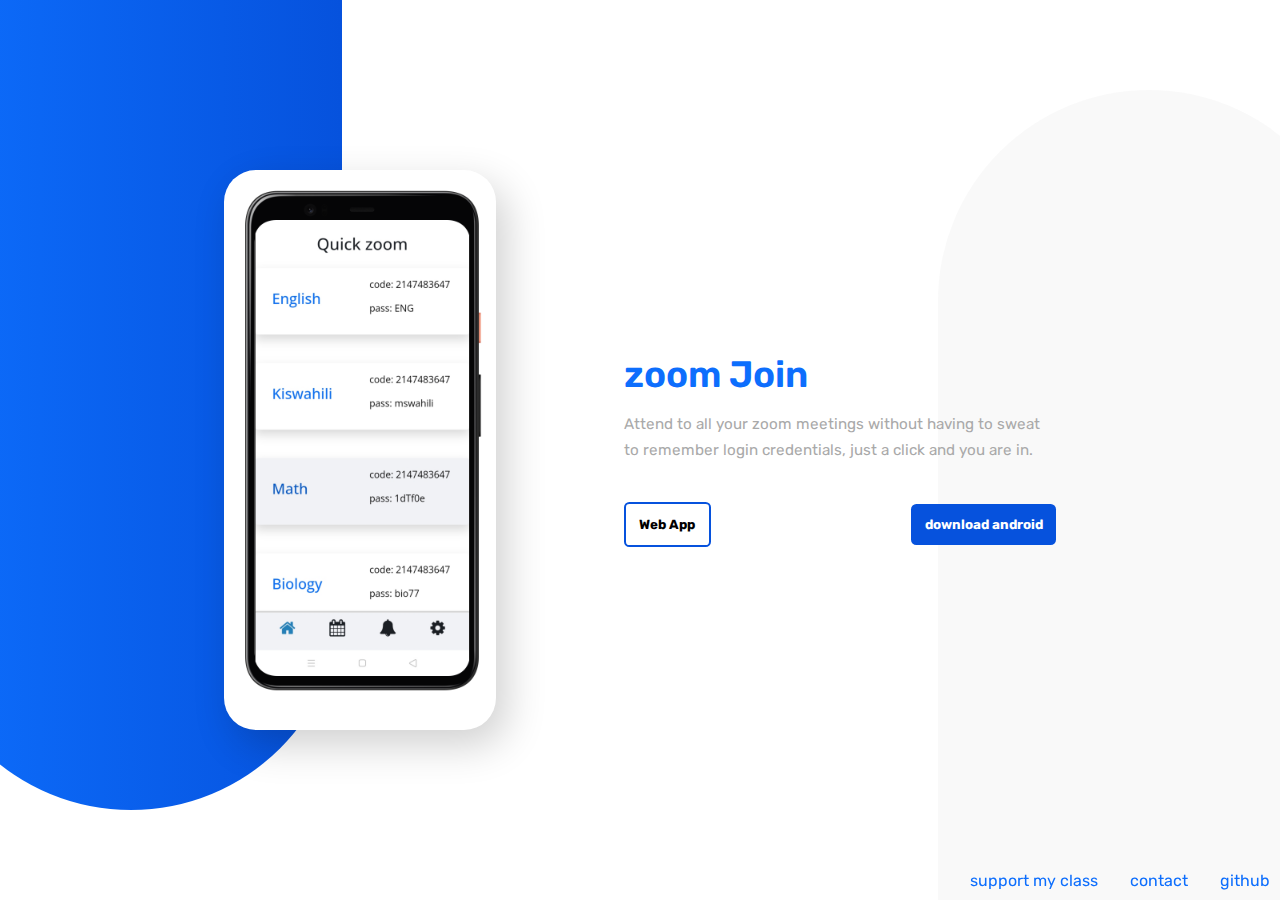
<file: index.html>
<!DOCTYPE html>
<html lang="en">

<head>
    <meta charset="UTF-8">
    <meta http-equiv="X-UA-Compatible" content="IE=edge">
    <meta name="viewport" content="width=device-width, initial-scale=1.0">
    <!-- Primary Meta Tags -->
    <meta name="title" content="Zoom Join" />
    <meta name="description"
        content="it's a tool that helps a student to easily, manage and attend zoom lessons on time. It works offline." />

    <!-- Open Graph / Facebook -->
    <meta property="og:type" content="website" />
    <meta property="og:url" content="https://bethropolis.github.io/zoom-join/" />
    <meta property="og:title" content="Zoom Join" />
    <meta property="og:description"
        content="it's a tool that helps a student to easily, manage and attend zoom lessons on time. It works offline." />
    <meta property="og:image" content="img/play_store_feature_graphic.png" />

    <!-- Twitter -->
    <meta property="twitter:card" content="summary_large_image" />
    <meta property="twitter:url" content="https://bethropolis.github.io/zoom-join/" />
    <meta property="twitter:title" content="Zoom Join" />
    <meta property="twitter:description"
        content="it's a tool that helps a student to easily, manage and attend zoom lessons on time. It works offline." />
    <meta property="twitter:image" content="img/play_store_feature_graphic.png" />
    <meta name="theme-color" content="rgb(6, 82, 221)" />
    <link href="https://fonts.googleapis.com/css2?family=IBM+Plex+Sans&display=swap" rel="stylesheet">
    <!-- Add icon library -->
    <link rel="stylesheet" href="https://cdnjs.cloudflare.com/ajax/libs/font-awesome/4.7.0/css/font-awesome.min.css">
    <link rel="shortcut icon" href="favicon.ico" type="image/x-icon" />
    <link rel="stylesheet" href="style.css">
    <title>Zoom Join app</title>
</head>

<body>
    <div class="maindiv">
        <div class="mobile"><img
                src="img/image.png"
                alt="app mockup" border="0"></div>
        <div class="text">
            <h1>zoom Join</h1>
            <p>Attend to all your zoom meetings without having to sweat to remember login credentials, just a click and
                you are in.</p> <br> <br>
            <div class="container">
                <a href="https://bethropolis.github.io/zoom-join/"><button class="download-a" title="open the app on your browser">Web App</button></a>
                <a href="https://github.com/bethropolis/zoomy/releases/download/v1.0.1/Zoom.Join.v1.0.1.1.apk"><button
                        class="download-b" title="download the app for android devices">download android</button></a>
            </div>
        </div>
    </div>
    <div class="contact container">
        <a href="support.html" title="Get your class supported with our app">support my class</a>      
        <a href="tel:+254772420276" title="contact me by mobile phone">contact</a>
        <a href="https://github.com/bethropolis/zoom-join" title="Get the source code of the app">github</a>
    </div>
</body>

</html>
</file>
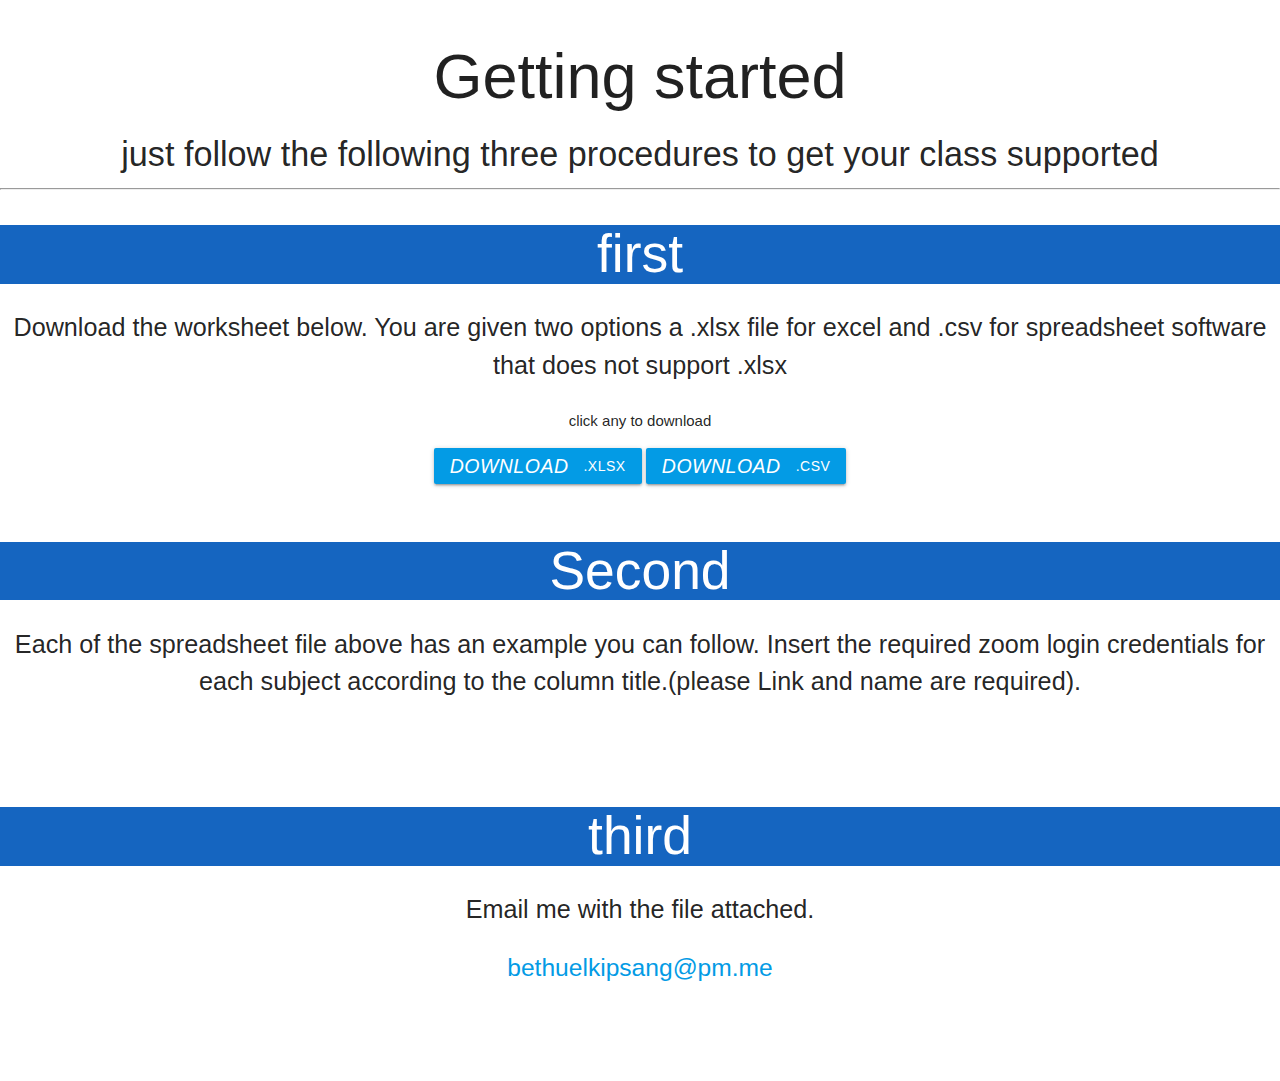
<file: support.html>
<!DOCTYPE html>
<html lang="en">
<head>
    <meta charset="UTF-8">
    <meta http-equiv="X-UA-Compatible" content="IE=edge">
    <meta name="viewport" content="width=device-width, initial-scale=1.0">
    <link rel="stylesheet" href="https://cdnjs.cloudflare.com/ajax/libs/materialize/1.0.0/css/materialize.min.css">
    <title>zoom join support</title>
</head>
<body>
    <div class="vh-100 vw-100 center main-card">
        <h1 class="">Getting started</h1>
        <h4>just follow the following three procedures to get your class supported</h4>
        <hr />
        <h2 class="blue darken-3 white-text">first</h2>
        <p class="flow-text">
          Download the worksheet below. You are given two options a .xlsx file for
          excel and .csv for spreadsheet software that does not support .xlsx
        </p>
        <p>click any to download</p>
        <a href="https://github.com/bethropolis/zoom-join/releases/download/1.0.1/zoom.Join.xlsx" class="waves-effect waves-light light-blue darken-1 btn"
          download><i class="material-icons left" >Download</i>.xlsx</a
        >
        <a href="https://github.com/bethropolis/zoom-join/releases/download/1.0.1/zoom.Join.-.main.csv" class="waves-effect waves-light light-blue darken-1 btn"
          download><i class="material-icons left">Download</i>.csv</a
        ><br /><br />
        <h2 class="blue darken-3 white-text">Second</h2>
        <p class="flow-text">
          Each of the spreadsheet file above has an example you can follow. Insert the
          required zoom login credentials for each subject according to the column
          title.(please Link and name are required).
        </p>
        <br /><br />
        <h2 class="blue darken-3 white-text">third</h2>
        <p class="flow-text">Email me with the file attached.</p>
        <h5><a href="mailto:bethuelkipsang@pm.me">bethuelkipsang@pm.me</a></h5>
        <br /><br />
        <br /><br />
      </div>
      
</body>
</html>
</file>
<file: style.css>
@import url('https://fonts.googleapis.com/css2?family=Rubik:wght@300;400;500;600;700;800&display=swap');

@import url('https://fonts.googleapis.com/css2?family=Inter:wght@100;200;300;400;500;600;700;800&display=swap');
* {
  margin: 0;
  padding: 0;
  box-sizing: border-box;
  font-family: 'Rubik', sans-sefri;
}
img{
 width: 16rem;
}
body {
  width: 100%;
  min-height: 100vh;
  background: #0000;
  display: flex;
    justify-content: center;
    align-items: center;
    overflow-x: hidden;
}
body::before,body::after
{
    content: "";
    height: 90vh;
    width: 33%;
    position: absolute;
    z-index: -10;
}
body::before
{
    top: 0;
    left: -5rem;
    background: linear-gradient(to right, #0d6efd,rgb(6, 82, 221));
    border-radius: 0 0 16rem 16rem;
}
body::after
{
    bottom: 0;
    right: -5rem;
    background: #8080800d;
    border-radius: 16rem 16rem 0 0;
}
.maindiv
{
    display: flex;
    align-items: center;
}
.mobile
{
    width: 17rem;
    min-width: 17rem;
    overflow: hidden;
    padding: 0.6rem;
    border-radius: 2rem;
    box-shadow: 10px 15px 40px #00000030;
    background: white;
  text-align:center;
}
button{
  padding:1em;
  font-weight:700;
  border-radius: .4em;
  color: #fff;
  background: rgb(6, 82, 221);
  border: none;
}

.download-a {
    background: #fff !important;
    color: black;
    border: 2px solid rgb(6, 82, 221);
}
.download-a:hover {
  background: rgb(6, 82, 221) !important;
  color: white;
}
.download-b:hover {
    background: #fff !important;
    color: black;
    border: 2px solid rgb(6, 82, 221);
}
.text
{
    width: 27rem;
    margin-left: 8rem;
}
.text h1
{
    color: #0d6efd ;
    font-size: 2.3rem;
    margin-bottom: 1rem;
    font-weight: 600;
}
.container{
  display: flex;
  align-items: center;
  justify-content: space-between;
}

.contact{
    width: 300px;
    position: fixed;
    right: 10px;
    bottom:10px;
    text-decoration: none;
  }
  a{
    text-decoration: none;
  color: #0d6efd;
}
.text p
{
    color: darkgrey;
    line-height: 1.7;
    font-size: 0.95rem;
}
@media only screen and (max-width: 850px) {
    .text {
        width: auto;
        margin: 0 1rem 0 3rem;
    }
}
@media only screen and (max-width: 600px) {
    .maindiv
    {
        flex-direction: column;
        padding: 5rem 0 7rem;
    }
    body::before{
        width: 16rem;
        height: 30rem;
    }
    body::after
    {
        display: none;
    }
    .mobile
    {
        margin-bottom: 3rem;
    }
    .text
    {
        margin: 0 2rem;
        text-align: center;
    }
}
</file>
